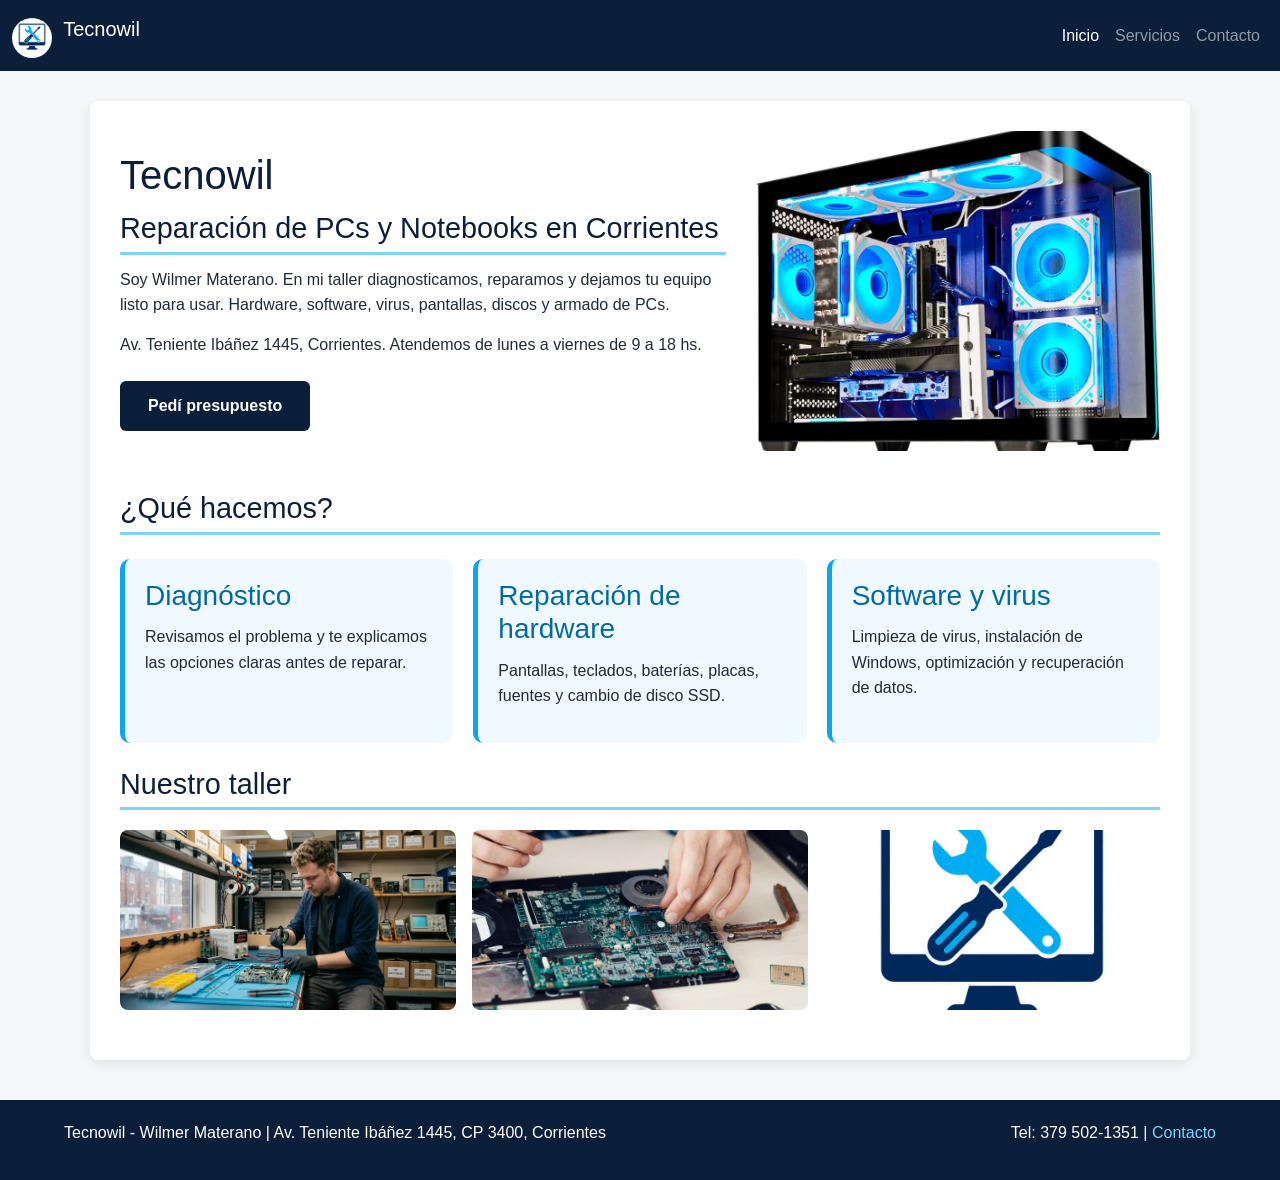
<file: index.html>
<!DOCTYPE html>
<html lang="es">
<head>
    <meta charset="UTF-8">
    <meta name="viewport" content="width=device-width, initial-scale=1.0">
    <title>Tecnowil - Reparación de PCs y Notebooks</title>
    <!-- Bootstrap 5.3.9 (solo para componentes) -->
    <link href="https://cdn.jsdelivr.net/npm/bootstrap@5.3.9/dist/css/bootstrap.min.css" rel="stylesheet" integrity="sha384-yEPZ7jP9S0QKiUQ0m3jjsO4ProIW7wvR9gXkI7JOGa2XVsw53Yke2bsdkBbjmmiX" crossorigin="anonymous">
    <link rel="stylesheet" href="css/style.css">
</head>
<body>
    <!-- Navbar Bootstrap (componente 1) -->
    <nav class="navbar navbar-expand-lg navbar-dark">
        <div class="container-fluid">
            <a class="navbar-brand" href="index.html">
                <img src="media/logo.jpg" alt="Logo Tecnowil" width="40" height="40" class="logo-animado">
                Tecnowil
            </a>
            <button class="navbar-toggler" type="button" data-bs-toggle="collapse" data-bs-target="#navbarNav" aria-controls="navbarNav" aria-expanded="false" aria-label="Abrir menú">
                <span class="navbar-toggler-icon"></span>
            </button>
            <div class="collapse navbar-collapse" id="navbarNav">
                <ul class="navbar-nav">
                    <li class="nav-item">
                        <a class="nav-link active" href="index.html">Inicio</a>
                    </li>
                    <li class="nav-item">
                        <a class="nav-link" href="page/servicios.html">Servicios</a>
                    </li>
                    <li class="nav-item">
                        <a class="nav-link" href="page/contacto.html">Contacto</a>
                    </li>
                </ul>
            </div>
        </div>
    </nav>

    <main>
        <section class="hero animar-entrada">
            <div class="hero-texto">
                <h1>Tecnowil</h1>
                <h2>Reparación de PCs y Notebooks en Corrientes</h2>
                <p>Soy Wilmer Materano. En mi taller diagnosticamos, reparamos y dejamos tu equipo listo para usar. Hardware, software, virus, pantallas, discos y armado de PCs.</p>
                <p>Av. Teniente Ibáñez 1445, Corrientes. Atendemos de lunes a viernes de 9 a 18 hs.</p>
                <a href="page/contacto.html" class="btn-principal">Pedí presupuesto</a>
            </div>
            <img src="media/pc-gamer.jpg" alt="PC armada en el taller de Tecnowil">
        </section>

        <section>
            <h2>¿Qué hacemos?</h2>
            <div class="servicios-grid">
                <div class="servicio-card">
                    <h3>Diagnóstico</h3>
                    <p>Revisamos el problema y te explicamos las opciones claras antes de reparar.</p>
                </div>
                <div class="servicio-card">
                    <h3>Reparación de hardware</h3>
                    <p>Pantallas, teclados, baterías, placas, fuentes y cambio de disco SSD.</p>
                </div>
                <div class="servicio-card">
                    <h3>Software y virus</h3>
                    <p>Limpieza de virus, instalación de Windows, optimización y recuperación de datos.</p>
                </div>
            </div>
        </section>

        <section>
            <h2>Nuestro taller</h2>
            <div class="galeria">
                <img src="media/taller.jpg" alt="Taller de reparación">
                <img src="media/notebook.jpg" alt="Notebook en reparación">
                <img src="media/logo.jpg" alt="Logo Tecnowil">
            </div>
        </section>
    </main>

    <footer>
        <p>Tecnowil - Wilmer Materano | Av. Teniente Ibáñez 1445, CP 3400, Corrientes</p>
        <p>Tel: 379 502-1351 | <a href="page/contacto.html">Contacto</a></p>
    </footer>

    <script src="https://cdn.jsdelivr.net/npm/bootstrap@5.3.9/dist/js/bootstrap.bundle.min.js" integrity="sha384-WyOxWvTyr1QaMPfiPJSv76iReVthorl5uWlFtZPyK0IEB0hGzo9y5Bp9mYanr8Bu" crossorigin="anonymous"></script>
</body>
</html>
</file>
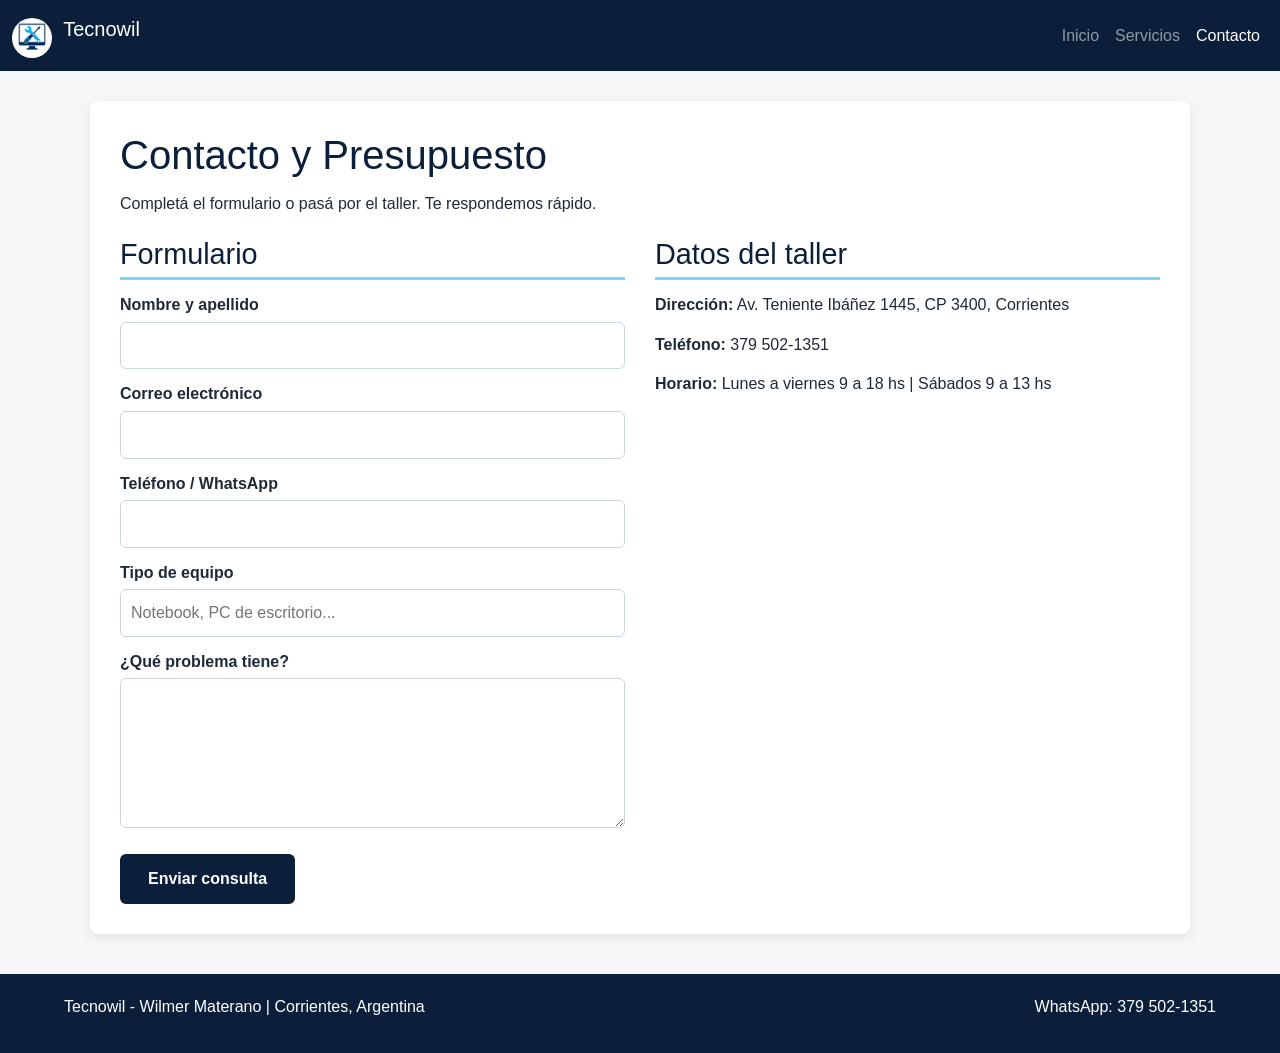
<file: page/contacto.html>
<!DOCTYPE html>
<html lang="es">
<head>
    <meta charset="UTF-8">
    <meta name="viewport" content="width=device-width, initial-scale=1.0">
    <title>Contacto - Tecnowil</title>
    <link href="https://cdn.jsdelivr.net/npm/bootstrap@5.3.9/dist/css/bootstrap.min.css" rel="stylesheet" integrity="sha384-yEPZ7jP9S0QKiUQ0m3jjsO4ProIW7wvR9gXkI7JOGa2XVsw53Yke2bsdkBbjmmiX" crossorigin="anonymous">
    <link rel="stylesheet" href="../css/style.css">
</head>
<body>
    <nav class="navbar navbar-expand-lg navbar-dark">
        <div class="container-fluid">
            <a class="navbar-brand" href="../index.html">
                <img src="../media/logo.jpg" alt="Logo" width="40" height="40" class="logo-animado">
                Tecnowil
            </a>
            <button class="navbar-toggler" type="button" data-bs-toggle="collapse" data-bs-target="#navbarNav" aria-controls="navbarNav" aria-expanded="false" aria-label="Abrir menú">
                <span class="navbar-toggler-icon"></span>
            </button>
            <div class="collapse navbar-collapse" id="navbarNav">
                <ul class="navbar-nav">
                    <li class="nav-item"><a class="nav-link" href="../index.html">Inicio</a></li>
                    <li class="nav-item"><a class="nav-link" href="servicios.html">Servicios</a></li>
                    <li class="nav-item"><a class="nav-link active" href="contacto.html">Contacto</a></li>
                </ul>
            </div>
        </div>
    </nav>

    <main>
        <h1 class="animar-entrada">Contacto y Presupuesto</h1>
        <p>Completá el formulario o pasá por el taller. Te respondemos rápido.</p>

        <div class="contacto-grid">
            <section>
                <h2>Formulario</h2>
                <form action="#" method="post">
                    <label for="nombre">Nombre y apellido</label>
                    <input type="text" id="nombre" name="nombre" required>

                    <label for="email">Correo electrónico</label>
                    <input type="email" id="email" name="email" required>

                    <label for="telefono">Teléfono / WhatsApp</label>
                    <input type="tel" id="telefono" name="telefono">

                    <label for="equipo">Tipo de equipo</label>
                    <input type="text" id="equipo" name="equipo" placeholder="Notebook, PC de escritorio...">

                    <label for="mensaje">¿Qué problema tiene?</label>
                    <textarea id="mensaje" name="mensaje" rows="5" required></textarea>

                    <input type="submit" value="Enviar consulta">
                </form>
            </section>

            <section>
                <h2>Datos del taller</h2>
                <p><strong>Dirección:</strong> Av. Teniente Ibáñez 1445, CP 3400, Corrientes</p>
                <p><strong>Teléfono:</strong> 379 502-1351</p>
                <p><strong>Horario:</strong> Lunes a viernes 9 a 18 hs | Sábados 9 a 13 hs</p>
                <iframe
                    src="https://maps.google.com/maps?q=Avenida%20Teniente%20Ibanez%201445%20Corrientes%203400&t=&z=16&ie=UTF8&iwloc=&output=embed"
                    title="Mapa del taller" class="mapa" loading="lazy">
                </iframe>
            </section>
        </div>
    </main>

    <footer>
        <p>Tecnowil - Wilmer Materano | Corrientes, Argentina</p>
        <p>WhatsApp: 379 502-1351</p>
    </footer>

    <script src="https://cdn.jsdelivr.net/npm/bootstrap@5.3.9/dist/js/bootstrap.bundle.min.js" integrity="sha384-WyOxWvTyr1QaMPfiPJSv76iReVthorl5uWlFtZPyK0IEB0hGzo9y5Bp9mYanr8Bu" crossorigin="anonymous"></script>
</body>
</html>
</file>
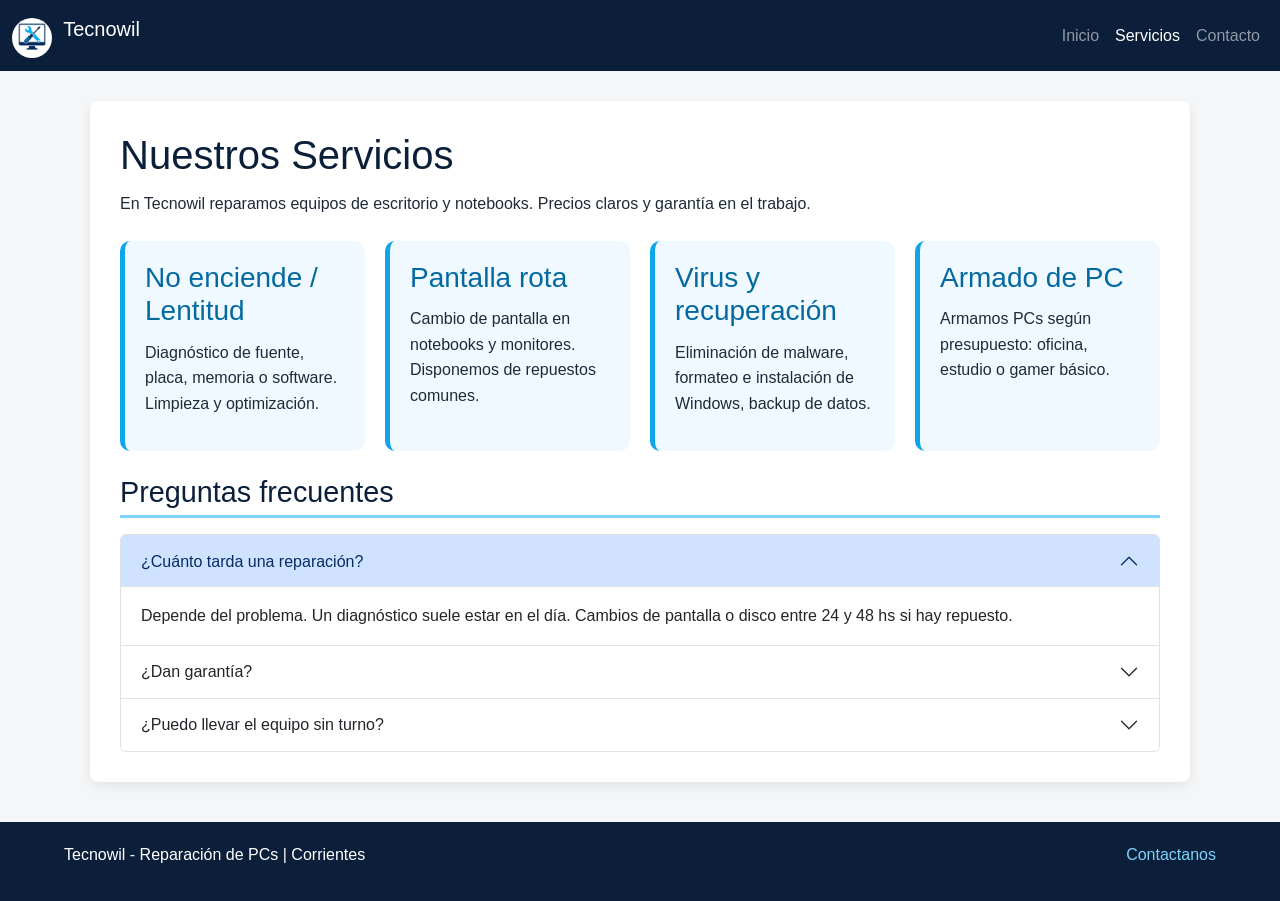
<file: page/servicios.html>
<!DOCTYPE html>
<html lang="es">
<head>
    <meta charset="UTF-8">
    <meta name="viewport" content="width=device-width, initial-scale=1.0">
    <title>Servicios - Tecnowil</title>
    <link href="https://cdn.jsdelivr.net/npm/bootstrap@5.3.9/dist/css/bootstrap.min.css" rel="stylesheet" integrity="sha384-yEPZ7jP9S0QKiUQ0m3jjsO4ProIW7wvR9gXkI7JOGa2XVsw53Yke2bsdkBbjmmiX" crossorigin="anonymous">
    <link rel="stylesheet" href="../css/style.css">
</head>
<body>
    <!-- Navbar Bootstrap -->
    <nav class="navbar navbar-expand-lg navbar-dark">
        <div class="container-fluid">
            <a class="navbar-brand" href="../index.html">
                <img src="../media/logo.jpg" alt="Logo" width="40" height="40" class="logo-animado">
                Tecnowil
            </a>
            <button class="navbar-toggler" type="button" data-bs-toggle="collapse" data-bs-target="#navbarNav" aria-controls="navbarNav" aria-expanded="false" aria-label="Abrir menú">
                <span class="navbar-toggler-icon"></span>
            </button>
            <div class="collapse navbar-collapse" id="navbarNav">
                <ul class="navbar-nav">
                    <li class="nav-item"><a class="nav-link" href="../index.html">Inicio</a></li>
                    <li class="nav-item"><a class="nav-link active" href="servicios.html">Servicios</a></li>
                    <li class="nav-item"><a class="nav-link" href="contacto.html">Contacto</a></li>
                </ul>
            </div>
        </div>
    </nav>

    <main>
        <h1 class="animar-entrada">Nuestros Servicios</h1>
        <p>En Tecnowil reparamos equipos de escritorio y notebooks. Precios claros y garantía en el trabajo.</p>

        <div class="servicios-grid servicios-grid-cuatro">
            <div class="servicio-card">
                <h3>No enciende / Lentitud</h3>
                <p>Diagnóstico de fuente, placa, memoria o software. Limpieza y optimización.</p>
            </div>
            <div class="servicio-card">
                <h3>Pantalla rota</h3>
                <p>Cambio de pantalla en notebooks y monitores. Disponemos de repuestos comunes.</p>
            </div>
            <div class="servicio-card">
                <h3>Virus y recuperación</h3>
                <p>Eliminación de malware, formateo e instalación de Windows, backup de datos.</p>
            </div>
            <div class="servicio-card">
                <h3>Armado de PC</h3>
                <p>Armamos PCs según presupuesto: oficina, estudio o gamer básico.</p>
            </div>
        </div>

        <h2>Preguntas frecuentes</h2>
        <!-- Accordion Bootstrap (componente 2) -->
        <div class="accordion" id="faqAccordion">
            <div class="accordion-item">
                <h2 class="accordion-header">
                    <button class="accordion-button" type="button" data-bs-toggle="collapse" data-bs-target="#faq1">
                        ¿Cuánto tarda una reparación?
                    </button>
                </h2>
                <div id="faq1" class="accordion-collapse collapse show" data-bs-parent="#faqAccordion">
                    <div class="accordion-body">
                        Depende del problema. Un diagnóstico suele estar en el día. Cambios de pantalla o disco entre 24 y 48 hs si hay repuesto.
                    </div>
                </div>
            </div>
            <div class="accordion-item">
                <h2 class="accordion-header">
                    <button class="accordion-button collapsed" type="button" data-bs-toggle="collapse" data-bs-target="#faq2">
                        ¿Dan garantía?
                    </button>
                </h2>
                <div id="faq2" class="accordion-collapse collapse" data-bs-parent="#faqAccordion">
                    <div class="accordion-body">
                        Sí, 30 días de garantía en mano de obra y en los repuestos que colocamos.
                    </div>
                </div>
            </div>
            <div class="accordion-item">
                <h2 class="accordion-header">
                    <button class="accordion-button collapsed" type="button" data-bs-toggle="collapse" data-bs-target="#faq3">
                        ¿Puedo llevar el equipo sin turno?
                    </button>
                </h2>
                <div id="faq3" class="accordion-collapse collapse" data-bs-parent="#faqAccordion">
                    <div class="accordion-body">
                        Sí, de lunes a viernes de 9 a 18. Recomendamos llamar antes al 379 502-1351.
                    </div>
                </div>
            </div>
        </div>
    </main>

    <footer>
        <p>Tecnowil - Reparación de PCs | Corrientes</p>
        <p><a href="contacto.html">Contactanos</a></p>
    </footer>

    <script src="https://cdn.jsdelivr.net/npm/bootstrap@5.3.9/dist/js/bootstrap.bundle.min.js" integrity="sha384-WyOxWvTyr1QaMPfiPJSv76iReVthorl5uWlFtZPyK0IEB0hGzo9y5Bp9mYanr8Bu" crossorigin="anonymous"></script>
</body>
</html>
</file>
<file: css/style.css>
/* Tecnowil - Estilos finales Laboratorio 1er año */
/* Maquetado 100% con CSS propio (flex, grid, media queries). Sin utilities de Bootstrap. */

* {
    box-sizing: border-box;
    margin: 0;
    padding: 0;
}

body {
    font-family: 'Segoe UI', Tahoma, Geneva, Verdana, sans-serif;
    background-color: #f4f6f8;
    color: #1f2a37;
    line-height: 1.6;
}

/* ========== ANIMACIONES (2) ========== */
@keyframes fadeInUp {
    from {
        opacity: 0;
        transform: translateY(30px);
    }
    to {
        opacity: 1;
        transform: translateY(0);
    }
}

@keyframes pulseLogo {
    0%, 100% { transform: scale(1); }
    50% { transform: scale(1.08); }
}

.animar-entrada {
    animation: fadeInUp 0.8s ease-out forwards;
}

.logo-animado {
    animation: pulseLogo 2.5s ease-in-out infinite;
}

/* ========== HEADER / NAV (Bootstrap navbar se usa como componente) ========== */
/* Color, alineación y logo del navbar hechos con CSS propio (sin utilities como bg-dark, ms-auto o d-inline-block) */
.navbar {
    background-color: #0b1f3a;
}

.navbar-nav {
    margin-left: auto;
}

.navbar-brand img {
    display: inline-block;
    vertical-align: text-top;
    border-radius: 50%;
    object-fit: cover;
    margin-right: 6px;
}

/* ========== MAIN ========== */
main {
    width: 90%;
    max-width: 1100px;
    margin: 30px auto;
    background-color: #ffffff;
    padding: 30px;
    border-radius: 8px;
    box-shadow: 0 4px 12px rgba(0,0,0,0.08);
}

h1, h2, h3 {
    color: #0b1f3a;
    margin-bottom: 12px;
}

h2 {
    font-size: 1.8rem;
    border-bottom: 3px solid #7dd3fc;
    padding-bottom: 6px;
}

p {
    margin-bottom: 14px;
}

/* Hero section - grid en desktop, flex column en mobile */
.hero {
    display: grid;
    grid-template-columns: 1fr 1fr;
    gap: 30px;
    align-items: center;
    margin-bottom: 40px;
}

.hero img {
    width: 100%;
    border-radius: 12px;
    max-height: 320px;
    object-fit: cover;
}

.hero-texto {
    animation: fadeInUp 1s ease-out;
}

/* Galería de servicios / fotos - flex */
.galeria {
    display: flex;
    flex-wrap: wrap;
    gap: 16px;
    margin: 20px 0;
}

.galeria img {
    flex: 1 1 0;
    min-width: 0;
    border-radius: 8px;
    object-fit: cover;
    height: 180px;
}

/* Cards de servicios con grid */
.servicios-grid {
    display: grid;
    grid-template-columns: repeat(auto-fit, minmax(250px, 1fr));
    gap: 20px;
    margin: 24px 0;
}

.servicio-card {
    background: #f0f9ff;
    padding: 20px;
    border-radius: 10px;
    border-left: 5px solid #0ea5e9;
}

.servicio-card h3 {
    margin-top: 0;
    color: #0369a1;
}

/* Formulario */
form label {
    display: block;
    margin-top: 12px;
    margin-bottom: 4px;
    font-weight: bold;
}

form input,
form textarea,
form select {
    width: 100%;
    padding: 10px;
    border: 1px solid #cbd5e1;
    border-radius: 6px;
    font-size: 1rem;
}

form input[type="submit"],
.btn-principal {
    background-color: #0b1f3a;
    color: white;
    border: none;
    padding: 12px 28px;
    border-radius: 6px;
    cursor: pointer;
    font-weight: bold;
    margin-top: 10px;
    transition: background 0.3s;
}

form input[type="submit"]:hover,
.btn-principal:hover {
    background-color: #1e40af;
}

/* El botón del hero es un enlace: necesita comportarse como bloque */
.btn-principal {
    display: inline-block;
    text-decoration: none;
}

.btn-principal:hover {
    color: white;
}

form input[type="submit"] {
    width: auto;
    margin-top: 18px;
}

/* Contacto: formulario y datos del taller en dos columnas (grid) */
.contacto-grid {
    display: grid;
    grid-template-columns: 1fr 1fr;
    gap: 30px;
    margin-top: 20px;
}

.mapa {
    width: 100%;
    height: 250px;
    border: 0;
    margin-top: 15px;
    border-radius: 8px;
}

/* Preguntas frecuentes (accordion de Bootstrap) */
.accordion {
    margin-top: 16px;
}

.accordion-header {
    border-bottom: none;
    padding-bottom: 0;
    margin-bottom: 0;
}

/* Footer */
footer {
    background-color: #0b1f3a;
    color: #ffffff;
    padding: 20px 5%;
    display: flex;
    justify-content: space-between;
    align-items: center;
    flex-wrap: wrap;
    margin-top: 40px;
}

footer a {
    color: #7dd3fc;
    text-decoration: none;
}

footer a:hover {
    text-decoration: underline;
}

/* ========== MEDIA QUERIES - RESPONSIVE ========== */
/* Mobile first-ish, cambios claros en desktop */

@media (max-width: 768px) {
    .hero {
        grid-template-columns: 1fr;
        text-align: center;
    }

    .galeria img {
        width: 100%;
        height: 200px;
        margin-bottom: 12px;
    }

    .galeria {
        flex-direction: column;
    }

    .galeria img {
        flex: none;
    }

    .contacto-grid {
        grid-template-columns: 1fr;
    }

    .navbar-nav {
        margin-left: 0;
    }

    form input[type="submit"] {
        width: 100%;
    }

    main {
        width: 95%;
        padding: 20px;
    }

    footer {
        flex-direction: column;
        text-align: center;
        gap: 10px;
    }

    h2 {
        font-size: 1.5rem;
    }
}

/* Tablet: dos columnas */
@media (min-width: 769px) and (max-width: 1024px) {
    .hero {
        grid-template-columns: 1fr 1fr;
    }

    .servicios-grid {
        grid-template-columns: 1fr 1fr;
    }

    .contacto-grid {
        grid-template-columns: 1fr;
    }
}

/* Desktop: layout diferente (no todo columna) */
@media (min-width: 1025px) {
    .hero {
        grid-template-columns: 1.2fr 0.8fr;
    }

    .servicios-grid-cuatro {
        grid-template-columns: repeat(4, 1fr);
    }
}
</file>
